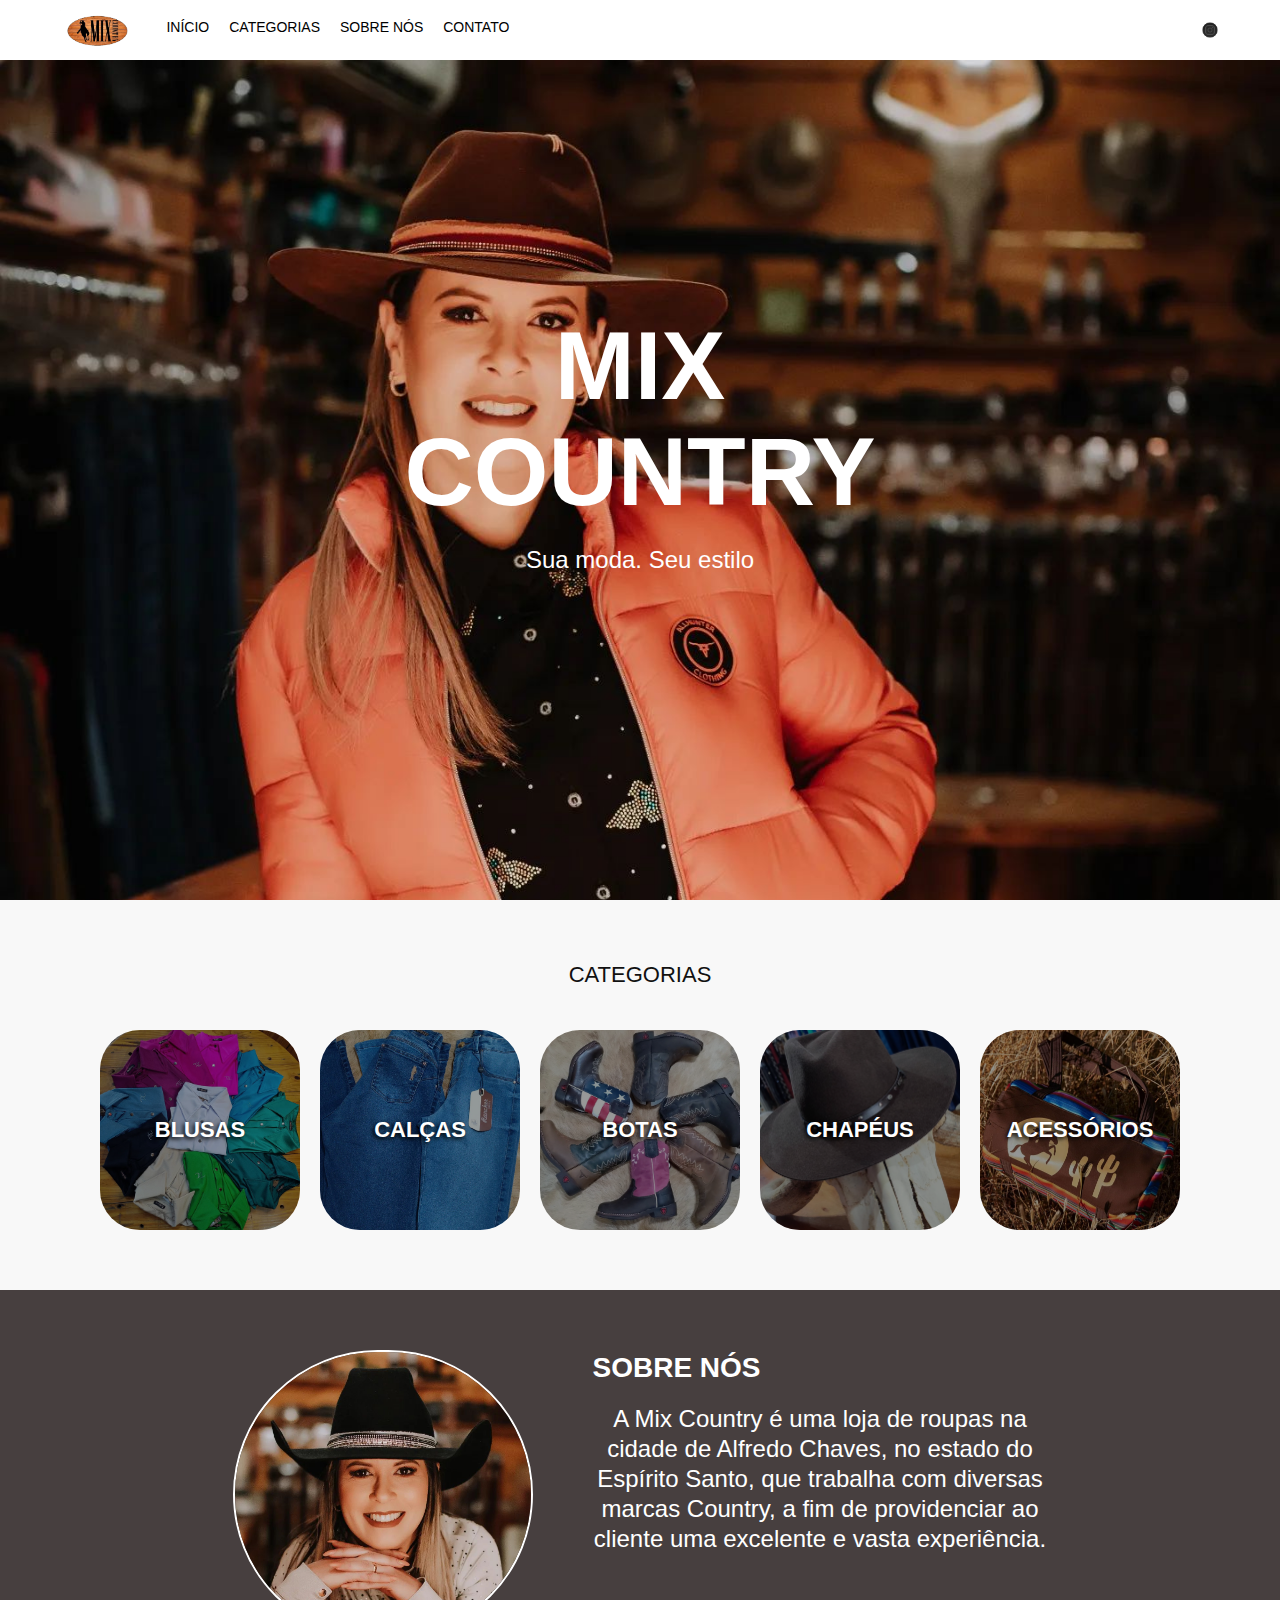
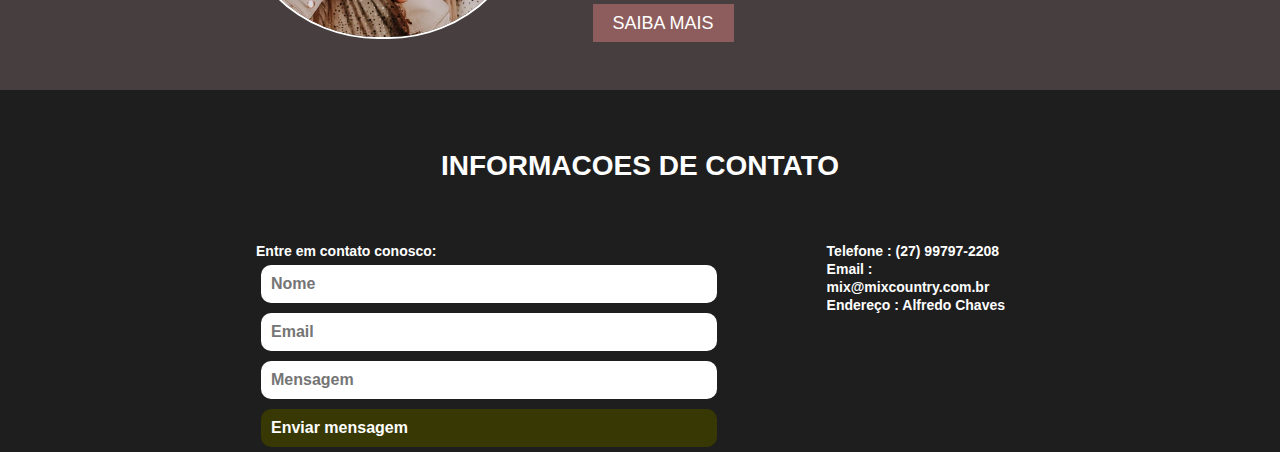
<file: ProjetoSite-main/index.html>
<!DOCTYPE html>
<html lang="pt">

<head>
    <meta charset="UTF-8">
    <meta name="viewport" content="width=device-width, initial-scale=1.0">
    <title>Mix Country</title>
    <link rel="stylesheet" href="css/reset.css">
    <link rel="stylesheet" href="css/main.css">
    <link rel="stylesheet" href="css/index.css">
</head>
<body>

    <header class="header-main">
        <div class="header-main-logo">
             <img src="img/mix.png" alt="MixCountry">
            <nav class="header-main-nav"> 
            <ul>
                <li><a href="index.html">INÍCIO</a></li>
                <li><a href="#categoria">CATEGORIAS</a></li>
                <li><a href="#sobre">SOBRE NÓS</a></li>
                <li><a href="#contato">CONTATO</a></li>
            </ul>        
            </nav>
        </div>
        <div class="header-main-sm">
            </a>
            <a href="https://www.instagram.com/mix_countryac/">
                <div class="header-main-sm-in"></div>
            </a>
    </header>

    <!-- hero section -->
    <main>
       <div class="main-intro">
            <h1>MIX<br>COUNTRY</h1>
            <p>Sua moda. Seu estilo</p>
        </div>
    </main>

    <!-- category/boxes section -->
    
     <section class="index-category">
        <a name="categoria"></a>    
        <p>Categorias</p>
        
        <a href="#" class="index-category-box">
            <div class="dark-overlay"></div>
            <h2>Blusas</h2>  
        </a>
        
        <a href="#" class="index-category-box">
            <div class="dark-overlay"></div>
            <h2>Calças</h2>
        </a>
        
        <a href="#" class="index-category-box">
                <div class="dark-overlay"></div>
                <h2>botas</h2>
        </a>
        
        <a href="#" class="index-category-box">
                <div class="dark-overlay"></div>
                <h2>chapéus</h2>
        </a>
        <a href="#" class="index-category-box">
            <div class="dark-overlay"></div>
            <h2>acessórios</h2>
        </a>
            

        </a>
     </section>

     <!-- parte do about -->
      <section class="index-about">
        <a name="sobre"></a>    

        <div class="wrapper.main index-about-flex">
        <div class="index-about-img">
            <img src="img/sobre.png" alt="#">
        </div>
        <div class="index-about-text">
            <h2>Sobre nós</h2>
            <p>A Mix Country é uma loja de roupas na cidade de Alfredo Chaves, no estado do Espírito Santo, que trabalha com diversas marcas Country, a fim de providenciar ao cliente uma excelente e vasta experiência.
            </p>
            <a href="#contato">SAIBA MAIS</a>
        </div>
        </div>
      </section>

    <!-- parte do footer -->
      <footer class="footer">
        <a name="contato"></a>    

        <div class="footer-div">
            <h2>INFORMACOES DE CONTATO</h2>
        </div>
        <div class="footer-contato">
            <div style="display: flex;">
                <ul style="width: 80%;">
                    <li><a>Entre em contato conosco:</a></li>
                    <li><input type="text" id="nome"  placeholder="Nome" id="Nome"/>  </li>
                    <li><input type="email" id="email" placeholder="Email" id=`2"Email"/>  </li>
                    <li><input type="text" id="mensagem" placeholder="Mensagem"/>  </li>
                    <li><input type="button" value="Enviar mensagem" onclick="ËnviarContato()"/></li>
                </ul>

                <ul>
                    <li><a href="tel:99999">Telefone : (27) 99797-2208</a></li>
                    <li><a href="mailto:mix@mixcountry.com.br">Email : mix@mixcountry.com.br</a></li>
                    <li><a>Endereço : Alfredo Chaves</a></li>
                </ul>
            </div>
            
        </div>
        
    </footer>
    <script>
       function ËnviarContato(){
        var nome = document.getElementById('nome').value;
        var email = document.getElementById('email').value;
        var mensagem = document.getElementById('mensagem').value;
        alert("Obrigado "+ nome+ " pelo contato, logo estaremos respondendo.");

        document.getElementById('nome').value = "";
        document.getElementById('email').value = "";
        document.getElementById('mensagem').value = "";        
       }
    </script>
</body>

</html>
</file>
<file: ProjetoSite-main/css/main.css>
:root {
    --site-color-1: rgb(141, 93, 93);
    --site-hover-color: rgb(207, 186, 186);

}

body {
    background-color: #1e1e1e
}

h1 {
    font-size: 26px;
    line-height: 32px;
    color: rgb(255, 255, 255);
    font-family: Arial, Helvetica, sans-serif;
    font-weight: 600;
    text-transform: uppercase;
    text-align: center;
    
    /* fonte e line height no index.css1 */
}

h2 {
    font-size: 28px;
    line-height: 32px;
    color: rgb(255, 255, 255);
    font-family: Arial, Helvetica, sans-serif;
    font-weight: 600;
    text-transform: uppercase;
}

p {
    font-size: 24px;
    line-height: 30px;
    color: rgb(255, 255, 255);
    font-family: Arial, Helvetica, sans-serif;
    text-align: center;
    
}

a {
    cursor:pointer;
    font-size: 14px;
    line-height: 18px;
    color: rgb(255, 255, 255);
    font-family: Arial, Helvetica, sans-serif;
}

a:hover {
    color: var(--site-hover-color);
}



.wrapper-main {
    width: 1100px;
    margin: 0 auto;

}

.header-main {
    position: fixed;
    top: 0;
    width: 100%;
    height: 60px;
    background-color: rgb(255, 255, 255);
    display: flex;
    justify-content: space-between;
    z-index: 1000;
    border: #000000;
}

.header-main-logo {
    width: fit-content;
    height: 100%;
    display: flex;
    padding-left: 60px;
}

.header-main-logo img {
    height: 40px;
    align-self: center;
}

.header-main-nav {
    width: fit-content;
    height: 100%;
}

.header-main-nav ul {
    list-style: none;
    margin-left: 30px;
}

.header-main-nav ul li {
    display: inline;
    float: left;
    margin-right: 10px;
}

.header-main-nav ul li a {
    padding: 0 5px;
    font-family: Arial, Helvetica, sans-serif;
    line-height: 55px;
    color: #000000;
    display:block;
    height: 100%;
    
}

.header-main-nav ul li a:hover {
    color: var(--site-hover-color);
}

.header-main-sm {
    width: fit-content;
    height: 100%;
    padding-right: 60px;
    display: flex;
    align-items: center;
    column-gap: 10px ;  
}

.header-main-sm-in {
    width: 20px;
    height: 20px;
    background-image: url(../img/instagram2.png);
    background-repeat: no repeat;
    background-size: cover;
}

.header-main-sm-in:hover {
    background-image: url(../img/instagram1.png);
    
}

/* footer */

.footer-div {
    width: 100%;
    padding: 60px 0;
    display:flex;
    justify-content: center;
    flex-wrap: wrap;
}


.footer-contato {    
    font-weight: 600;
    padding-left: 20%;
    padding-right: 20%;
    width: 100%;
    height: 100px
}

.footer-contato input{    
    background-color: white;
    font-family: 'Segoe UI', Tahoma, Geneva, Verdana, sans-serif;
    padding: 10px;
    margin: 5px;
    border-radius: 10px;
    width:  80%;
}

.footer-contato input[type=button]{    
    background-color: rgb(56, 56, 4);
    color: white;
}

.footer-nav {
    border: 1px solid white;
    width: auto;    
}
</file>
<file: ProjetoSite-main/css/index.css>
main {
    width: 100%;
    height: calc(100vh - 60px);
    background-color: rgb(71, 63, 63);
    margin-top: 60px;
    background-image: url(../img/background.jpeg);
    background-repeat: no-repeat;
    background-size: cover;
    background-position: top, center;
    display: flex;
    justify-content: center;
    align-items: center;
    z-index: 100;
    column-gap: 220px;
}

main .main-intro h1 {
    font-size: 96px;
    line-height: 106px;
    margin-bottom: 20px;
}

main a {
    margin-top: 30px;
    font-size: 18px;
    display: block;
    background-color: var(--site-color-1);
    padding: 10px 20px;
    width: fit-content;
}

main .main-intro {
    padding-bottom: 8vh;
}

main .main-quotes {
    padding-bottom: 8vh;

}
/* end of hero section */

/* Category Section */

.index-category {
    width: 100%;
    padding: 60px 0;
    background-color: rgb(248, 248, 248);
    display:flex;
    justify-content: center;
    column-gap: 20px;
    flex-wrap: wrap;
}

.index-category p {
    color: #111;
    text-align: center;
    padding-bottom: 40px;
    flex-basis: 100%;
    text-transform: uppercase;
    font-size: 22px;
    }

.index-category-box {
    width: 200px;
    height: 200px;
    background-color: #111;
    background-repeat: no-repeat;
    background-size: cover;
    display: flex;
    justify-content: center;
    align-items: center;
    position: relative;

}

.index-category-box:nth-child(3) {
    background-image: url(../img/blusas.png);
    background-position: center;
    border-radius: 40px;

}
.index-category-box:nth-child(4) {
    background-image: url(../img/calcas.png);
    background-position: left;
    border-radius: 40px;

}

.index-category-box:nth-child(5) {
    background-image: url(../img/botas.png);
    background-position: left;
    border-radius: 40px;

}

.index-category-box:nth-child(6) {
    background-image: url(../img/chapeu.png);
    background-position: left;
    border-radius: 40px;

}

.index-category-box:nth-child(7) {
    background-image: url(../img/accs.png);
    background-position: left;
    border-radius: 40px;

}

.dark-overlay {
    position: absolute;
    top: 0;
    right: 0;
    bottom: 0;
    left: 0;
    background-color: rgb(0, 0, 0);
    opacity: 0.4;
    transition: all ease-in-out 100ms;
    border-radius: 40px;
}

.index-category-box:hover .dark-overlay {
    opacity: 0;

}

.index-category-box h2 {
    font-size: 22px;
    line-height: 28px;
    color: white;
    text-align: center;
    text-shadow: -2px 2px 4px #000;
    z-index: 100;

}

/* parte sobre */

.index-about {
    width: 100%;
    height: 400px;
    padding: 60px 0;
    background-color: rgb(71, 63, 63);
}

.index-about-flex {
    display: flex;
    justify-content: center;
    align-items: center;
    column-gap: 60px;
}

.index-about-img img {
    width: 300px;
    border: 2px solid white;;
    border-radius: 300px;
}

.index-about-text {
    flex-basis:  455px;

}

.index-about-text p {
    padding: 20px 0;
}

.index-about-text a {
    margin-top: 30px;
    font-size: 18px;
    display: block;
    background-color: var(--site-color-1);
    padding: 10px 20px;
    width: fit-content;
    text-align: center;
}


.index-about-text a:hover {
    color:var(--site-hover-color);
}
/* vc parou editando isso (a parte do about me) */
</file>
